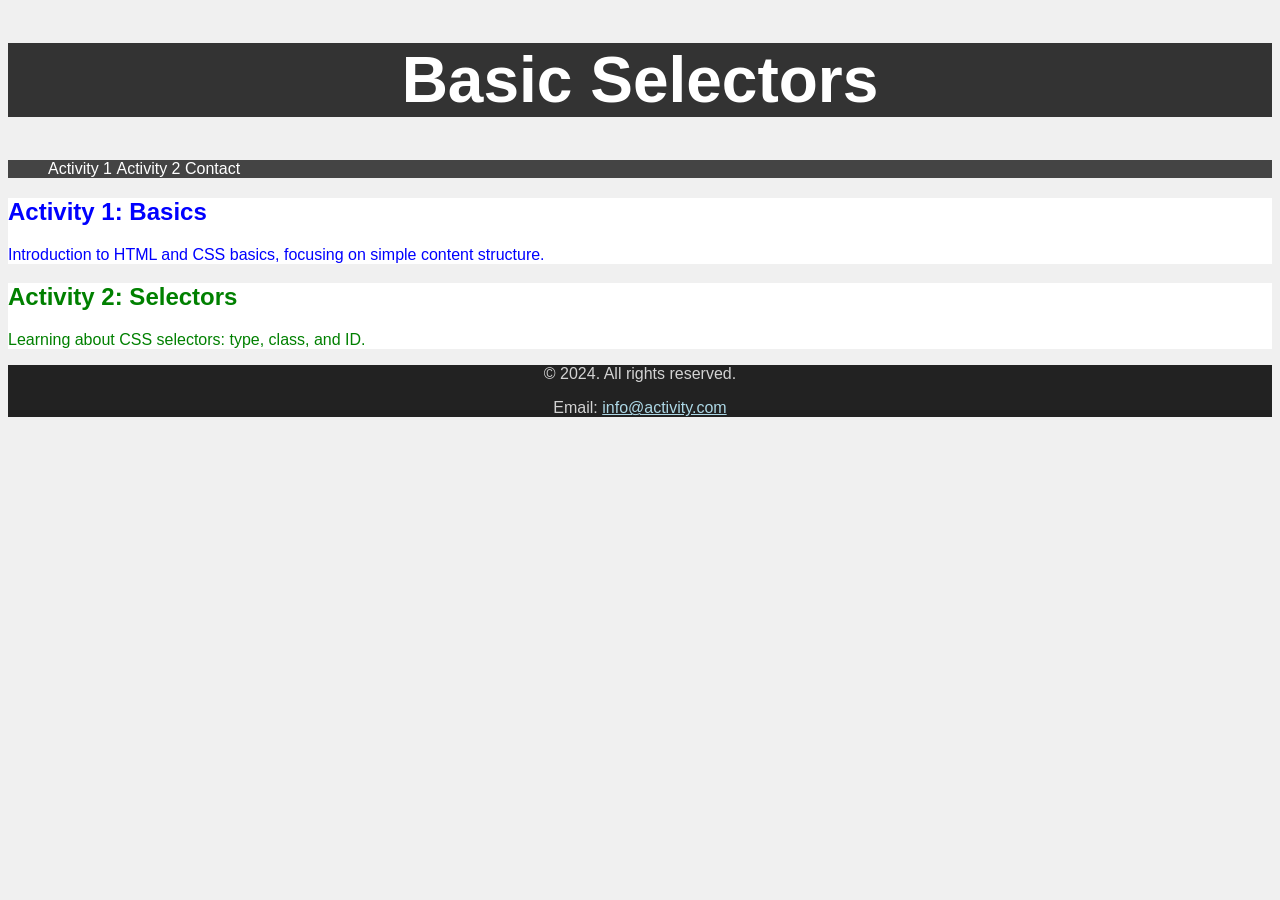
<file: 1.selectors/index.html>
<!DOCTYPE html>
<html lang="en">
<head>
  <meta charset="UTF-8">
  <title>Basic_Selectors</title>
  <link rel="stylesheet" href="styles/indexCss.css">
</head>
<body>

  <header id="main-header">
    <h1>Basic Selectors</h1>
  </header>

  <nav class="navbar">
    <ul>
      <li><a href="#activity1">Activity 1</a></li>
      <li><a href="#activity2">Activity 2</a></li>
      <li><a href="#contact">Contact</a></li>
    </ul>
  </nav>

  <main>
    <section id="activity1" class="activity">
      <h2>Activity 1: Basics</h2>
      <p>Introduction to HTML and CSS basics, focusing on simple content structure.</p>
    </section>

    <section id="activity2" class="activity">
      <h2>Activity 2: Selectors</h2>
      <p>Learning about CSS selectors: type, class, and ID.</p>
    </section>
  </main>

  <footer>
    <p>&copy; 2024. All rights reserved.</p>
    <p id="contact">Email: <a href="mailto:info@activity.com">info@activity.com</a></p>
  </footer>

</body>
</html>
</file>
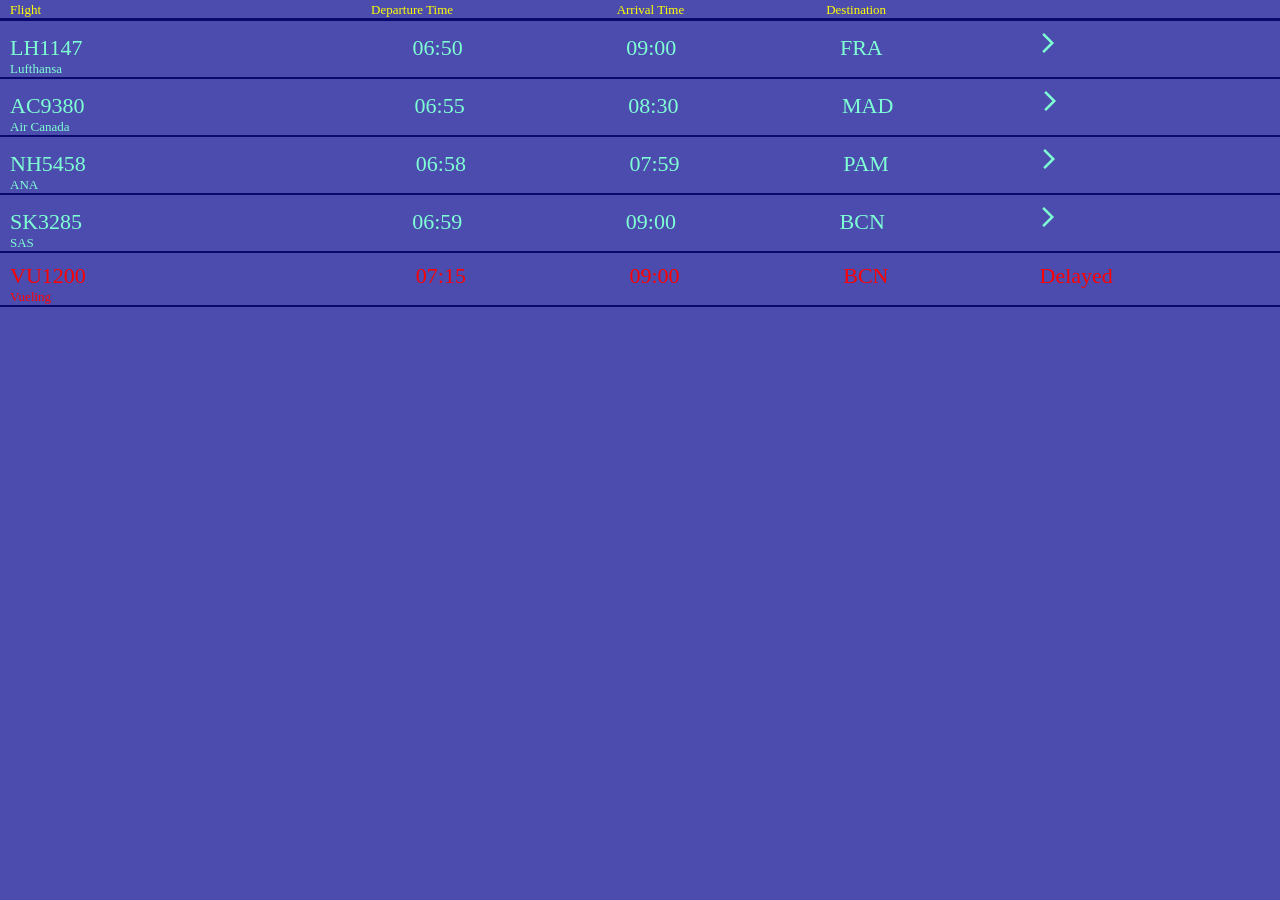
<file: 3.borders,padding,margin/index.html>
<!DOCTYPE html>
<html lang="en">
<head>
    <meta charset="UTF-8">
    <link rel="stylesheet" href="styles/borders.css">
    <title>borders</title>
</head>
<body>
    <div class="row1">
        <span class="r1 flight">Flight</span><span class="r1 depT">Departure Time</span><span class="r1 arrT">Arrival Time</span> <span class="r1 dest">Destination</span>
    </div>
    <div class="row2">
        <span class="r2 flight">LH1147</span><span class="r2 depT">06:50</span><span class="r2 arrT">09:00</span><span class="r2 dest">FRA</span><span class="material-symbols-outlined">arrow_forward_ios</span>
        <div class="description">Lufthansa</div>
    </div>
    <div class="row3">
        <span class="r3 flight">AC9380</span><span class="r3 depT">06:55</span><span class="r3 arrT">08:30</span><span class="r3 dest">MAD</span><span class="material-symbols-outlined">arrow_forward_ios</span>
        <div class="description">Air Canada</div>
    </div>
    <div class="row4">
        <span class="r4 flight">NH5458</span><span class="r4 depT">06:58</span><span class="r4 arrT">07:59</span><span class="r4 dest">PAM</span><span class="material-symbols-outlined">arrow_forward_ios</span>
        <div class="description">ANA</div>
    </div>
    <div class="row5">
        <span class="r5 flight">SK3285</span><span class="r5 depT">06:59</span><span class="r5 arrT">09:00</span><span class="r5 dest">BCN</span><span class="material-symbols-outlined">arrow_forward_ios</span>
        <div class="description"><span>SAS</span></div>
    </div>
    <div class="row6">
        <span class="r6 flight">VU1200</span><span class="r6 depT">07:15</span><span class="r6 arrT">09:00</span><span class="r6 dest">BCN</span><span>Delayed</span>
        <div class="description"><span>Vueling</span></div>
    </div>
</body>
</html>
</file>
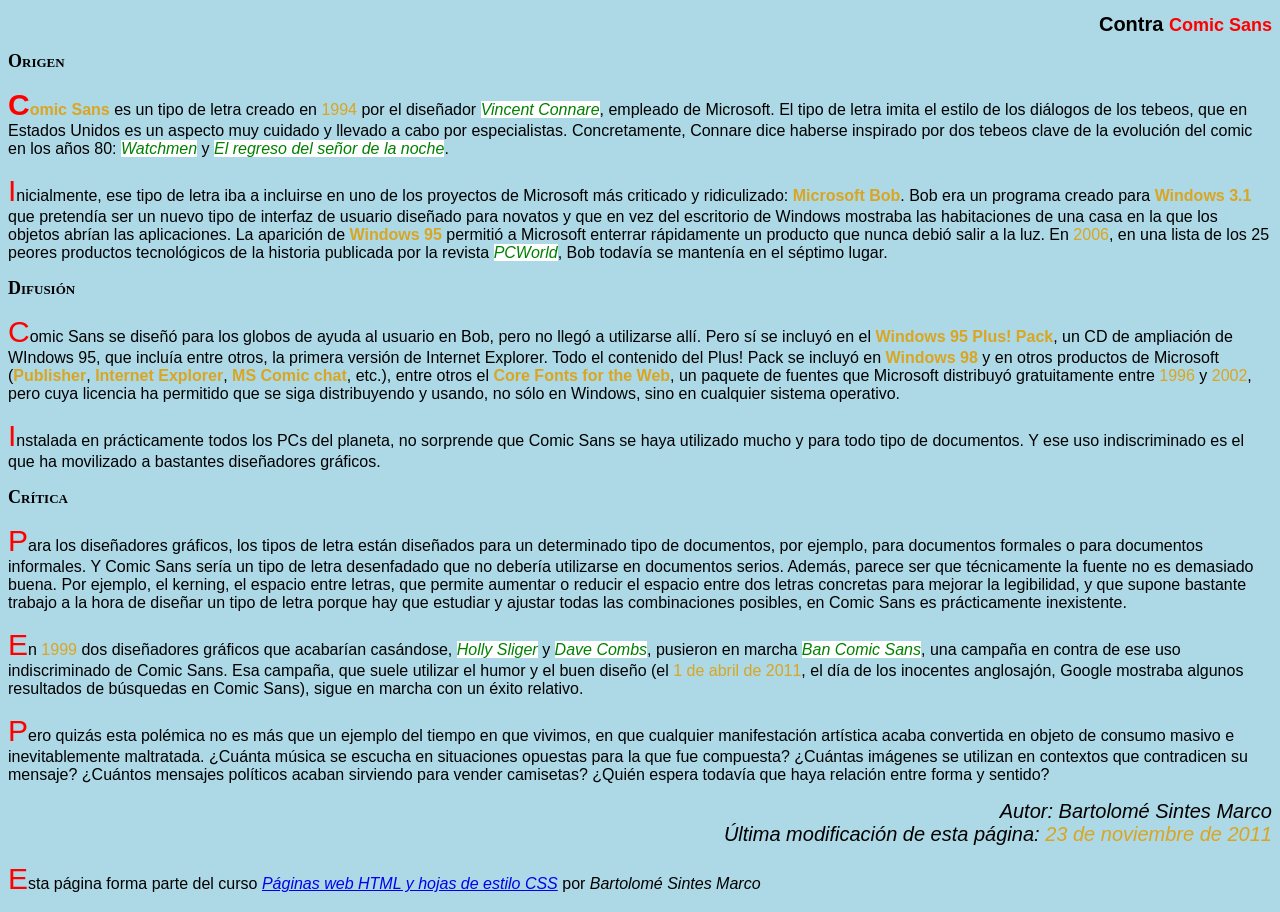
<file: 2.Text format/comic.html>
<!DOCTYPE html>
<html lang="es">
  <head>
    <meta charset="utf-8" />
    <title>
      Contra Comic Sans. Ejercicios. Páginas web HTML y hojas de estilo CSS.
      Bartolomé Sintes Marco. www.mclibre.org
    </title>
    <meta name="viewport" content="width=device-width, initial-scale=1.0" />
    <link rel="stylesheet" href="comic.css" title="Color" />
  </head>

  <body>
    <h1>Contra <span>Comic Sans</span></h1>

    <h2>Origen</h2>

    <p>
      <strong>Comic Sans</strong> es un tipo de letra creado en
      <time>1994</time> por el diseñador <em>Vincent Connare</em>, empleado de
      Microsoft. El tipo de letra imita el estilo de los diálogos de los tebeos,
      que en Estados Unidos es un aspecto muy cuidado y llevado a cabo por
      especialistas. Concretamente, Connare dice haberse inspirado por dos
      tebeos clave de la evolución del comic en los años 80: <em>Watchmen</em> y
      <em>El regreso del señor de la noche</em>.
    </p>

    <p>
      Inicialmente, ese tipo de letra iba a incluirse en uno de los proyectos de
      Microsoft más criticado y ridiculizado: <strong>Microsoft Bob</strong>.
      Bob era un programa creado para <strong>Windows 3.1</strong> que pretendía
      ser un nuevo tipo de interfaz de usuario diseñado para novatos y que en
      vez del escritorio de Windows mostraba las habitaciones de una casa en la
      que los objetos abrían las aplicaciones. La aparición de
      <strong>Windows 95</strong> permitió a Microsoft enterrar rápidamente un
      producto que nunca debió salir a la luz. En <time>2006</time>, en una
      lista de los 25 peores productos tecnológicos de la historia publicada por
      la revista <em>PCWorld</em>, Bob todavía se mantenía en el séptimo lugar.
    </p>

    <h2>Difusión</h2>

    <p>
      Comic Sans se diseñó para los globos de ayuda al usuario en Bob, pero no
      llegó a utilizarse allí. Pero sí se incluyó en el
      <strong>Windows 95 Plus! Pack</strong>, un CD de ampliación de WIndows 95,
      que incluía entre otros, la primera versión de Internet Explorer. Todo el
      contenido del Plus! Pack se incluyó en <strong>Windows 98</strong> y en
      otros productos de Microsoft (<strong>Publisher</strong>,
      <strong>Internet Explorer</strong>, <strong>MS Comic chat</strong>, etc.),
      entre otros el <strong>Core Fonts for the Web</strong>, un paquete de
      fuentes que Microsoft distribuyó gratuitamente entre <time>1996</time> y
      <time>2002</time>, pero cuya licencia ha permitido que se siga
      distribuyendo y usando, no sólo en Windows, sino en cualquier sistema
      operativo.
    </p>

    <p>
      Instalada en prácticamente todos los PCs del planeta, no sorprende que
      Comic Sans se haya utilizado mucho y para todo tipo de documentos. Y ese
      uso indiscriminado es el que ha movilizado a bastantes diseñadores
      gráficos.
    </p>

    <h2>Crítica</h2>

    <p>
      Para los diseñadores gráficos, los tipos de letra están diseñados para un
      determinado tipo de documentos, por ejemplo, para documentos formales o
      para documentos informales. Y Comic Sans sería un tipo de letra
      desenfadado que no debería utilizarse en documentos serios. Además, parece
      ser que técnicamente la fuente no es demasiado buena. Por ejemplo, el
      kerning, el espacio entre letras, que permite aumentar o reducir el
      espacio entre dos letras concretas para mejorar la legibilidad, y que
      supone bastante trabajo a la hora de diseñar un tipo de letra porque hay
      que estudiar y ajustar todas las combinaciones posibles, en Comic Sans es
      prácticamente inexistente.
    </p>

    <p>
      En <time>1999</time> dos diseñadores gráficos que acabarían casándose,
      <em>Holly Sliger</em> y <em>Dave Combs</em>, pusieron en marcha
      <em>Ban Comic Sans</em>, una campaña en contra de ese uso indiscriminado
      de Comic Sans. Esa campaña, que suele utilizar el humor y el buen diseño
      (el <time datetime="2011-04-01">1 de abril de 2011</time>, el día de los
      inocentes anglosajón, Google mostraba algunos resultados de búsquedas en
      Comic Sans), sigue en marcha con un éxito relativo.
    </p>

    <p>
      Pero quizás esta polémica no es más que un ejemplo del tiempo en que
      vivimos, en que cualquier manifestación artística acaba convertida en
      objeto de consumo masivo e inevitablemente maltratada. ¿Cuánta música se
      escucha en situaciones opuestas para la que fue compuesta? ¿Cuántas
      imágenes se utilizan en contextos que contradicen su mensaje? ¿Cuántos
      mensajes políticos acaban sirviendo para vender camisetas? ¿Quién espera
      todavía que haya relación entre forma y sentido?
    </p>

    <address>
      Autor: Bartolomé Sintes Marco<br />
      Última modificación de esta página:
      <time datetime="2011-11-23">23 de noviembre de 2011</time>
    </address>

    <!-- ñink to www.mclibre.org     -->
    <p class="mclibre">
      Esta página forma parte del curso
      <a href="https://www.mclibre.org/consultar/htmlcss/"
        ><cite>Páginas web HTML y hojas de estilo CSS</cite></a
      >
      por <cite>Bartolomé Sintes Marco</cite>
    </p>
  </body>
</html>
</file>
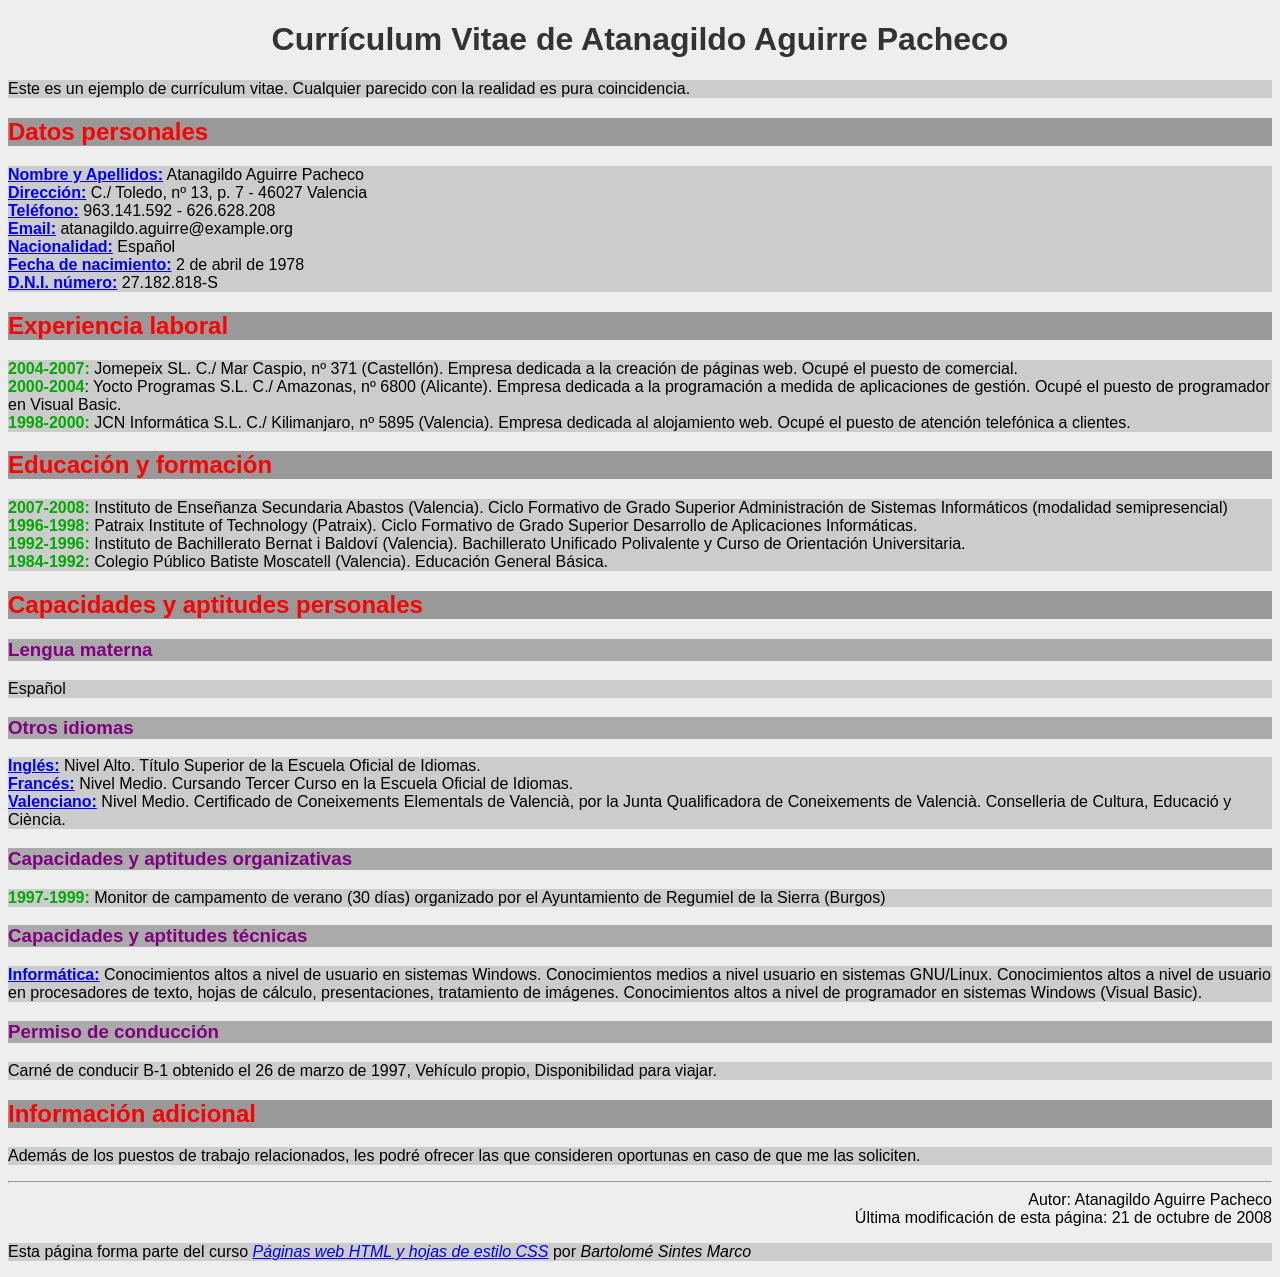
<file: 2.Text format/curriculum.html>
<!DOCTYPE html>
<html lang="es">
  <head>
    <meta charset="utf-8" />
    <title>
      Currículum Vitae. Ejercicios. Páginas web HTML y hojas de estilo CSS.
      Bartolomé Sintes Marco. www.mclibre.org
    </title>
    <meta name="viewport" content="width=device-width, initial-scale=1.0" />
    <link rel="stylesheet" href="curriculum.css" title="Color" />
  </head>

  <body>
    <h1>Currículum Vitae de Atanagildo Aguirre Pacheco</h1>

    <p>
      Este es un ejemplo de currículum vitae. Cualquier parecido con la realidad
      es pura coincidencia.
    </p>

    <h2>Datos personales</h2>

    <p>
      <em>Nombre y Apellidos:</em> Atanagildo Aguirre Pacheco<br />
      <em>Dirección:</em> C./ Toledo, nº 13, p. 7 - 46027 Valencia<br />
      <em>Teléfono:</em> 963.141.592 - 626.628.208<br />
      <em>Email:</em> atanagildo.aguirre@example.org<br />
      <em>Nacionalidad:</em> Español<br />
      <em>Fecha de nacimiento:</em> 2 de abril de 1978<br />
      <em>D.N.I. número:</em> 27.182.818-S<br />
    </p>

    <h2>Experiencia laboral</h2>

    <p>
      <strong>2004-2007:</strong> Jomepeix SL. C./ Mar Caspio, nº 371
      (Castellón). Empresa dedicada a la creación de páginas web. Ocupé el
      puesto de comercial. <br />
      <strong>2000-2004</strong>: Yocto Programas S.L. C./ Amazonas, nº 6800
      (Alicante). Empresa dedicada a la programación a medida de aplicaciones de
      gestión. Ocupé el puesto de programador en Visual Basic. <br />
      <strong>1998-2000:</strong> JCN Informática S.L. C./ Kilimanjaro, nº 5895
      (Valencia). Empresa dedicada al alojamiento web. Ocupé el puesto de
      atención telefónica a clientes.
    </p>

    <h2>Educación y formación</h2>

    <p>
      <strong>2007-2008:</strong> Instituto de Enseñanza Secundaria Abastos
      (Valencia). Ciclo Formativo de Grado Superior Administración de Sistemas
      Informáticos (modalidad semipresencial)<br />
      <strong>1996-1998:</strong> Patraix Institute of Technology (Patraix).
      Ciclo Formativo de Grado Superior Desarrollo de Aplicaciones Informáticas.
      <br />
      <strong>1992-1996:</strong> Instituto de Bachillerato Bernat i Baldoví
      (Valencia). Bachillerato Unificado Polivalente y Curso de Orientación
      Universitaria. <br />
      <strong>1984-1992:</strong> Colegio Público Batiste Moscatell (Valencia).
      Educación General Básica.
    </p>

    <h2>Capacidades y aptitudes personales</h2>

    <h3>Lengua materna</h3>

    <p>Español</p>

    <h3>Otros idiomas</h3>

    <p>
      <em>Inglés:</em> Nivel Alto. Título Superior de la Escuela Oficial de
      Idiomas.<br />
      <em>Francés:</em> Nivel Medio. Cursando Tercer Curso en la Escuela Oficial
      de Idiomas.<br />
      <em>Valenciano:</em> Nivel Medio. Certificado de Coneixements Elementals
      de Valencià, por la Junta Qualificadora de Coneixements de Valencià.
      Conselleria de Cultura, Educació y Ciència.
    </p>

    <h3>Capacidades y aptitudes organizativas</h3>

    <p>
      <strong>1997-1999:</strong> Monitor de campamento de verano (30 días)
      organizado por el Ayuntamiento de Regumiel de la Sierra (Burgos)
    </p>

    <h3>Capacidades y aptitudes técnicas</h3>

    <p>
      <em>Informática:</em> Conocimientos altos a nivel de usuario en sistemas
      Windows. Conocimientos medios a nivel usuario en sistemas GNU/Linux.
      Conocimientos altos a nivel de usuario en procesadores de texto, hojas de
      cálculo, presentaciones, tratamiento de imágenes. Conocimientos altos a
      nivel de programador en sistemas Windows (Visual Basic).
    </p>

    <h3>Permiso de conducción</h3>

    <p>
      Carné de conducir B-1 obtenido el 26 de marzo de 1997, Vehículo propio,
      Disponibilidad para viajar.
    </p>

    <h2>Información adicional</h2>

    <p>
      Además de los puestos de trabajo relacionados, les podré ofrecer las que
      consideren oportunas en caso de que me las soliciten.
    </p>

    <hr />

    <address>
      Autor: Atanagildo Aguirre Pacheco<br />
      Última modificación de esta página: 21 de octubre de 2008
    </address>

    <!-- Enlace a www.mclibre.org     -->
    <!-- No forma parte del ejercicio -->
    <p class="mclibre">
      Esta página forma parte del curso
      <a href="https://www.mclibre.org/consultar/htmlcss/">
        <cite>Páginas web HTML y hojas de estilo CSS</cite></a>
      por <cite>Bartolomé Sintes Marco</cite>
    </p>
  </body>
</html>
</file>
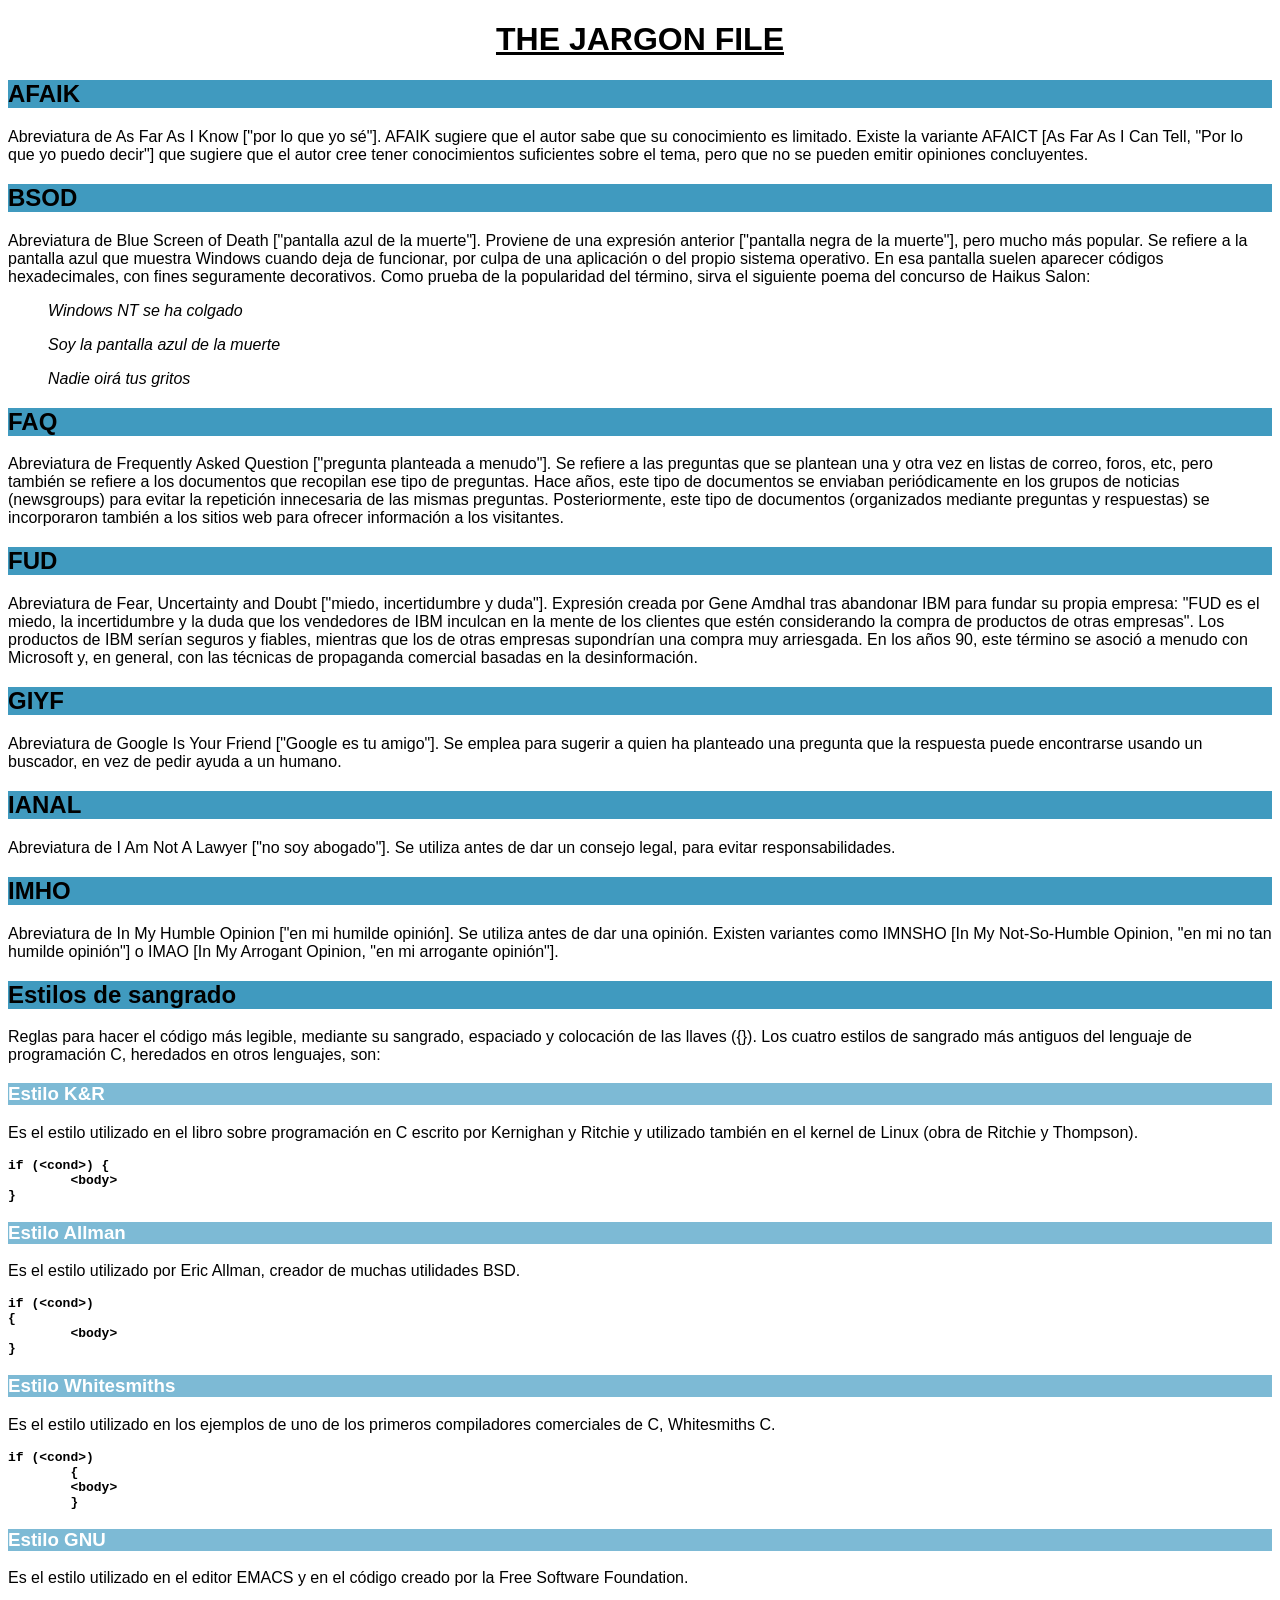
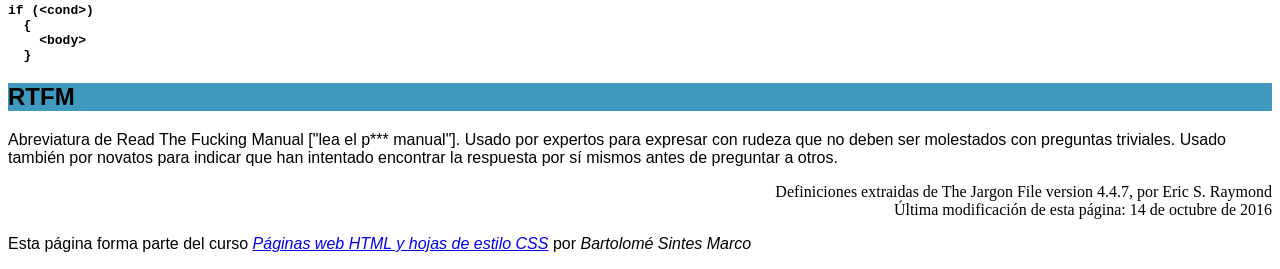
<file: 2.Text format/jargon.html>
<!DOCTYPE html>
<html lang="es">
  <head>
    <meta charset="utf-8" />
    <title>The Jargon File</title>
    <meta name="viewport" content="width=device-width, initial-scale=1.0" />
    <link rel="stylesheet" href="jargon.css" title="Color" />
  </head>

  <body>
    <h1>The jargon file</h1>

    <h2>AFAIK</h2>

    <p>
      Abreviatura de As Far As I Know ["por lo que yo sé"]. AFAIK sugiere que el
      autor sabe que su conocimiento es limitado. Existe la variante AFAICT [As
      Far As I Can Tell, "Por lo que yo puedo decir"] que sugiere que el autor
      cree tener conocimientos suficientes sobre el tema, pero que no se pueden
      emitir opiniones concluyentes.
    </p>

    <h2>BSOD</h2>

    <p>
      Abreviatura de Blue Screen of Death ["pantalla azul de la muerte"].
      Proviene de una expresión anterior ["pantalla negra de la muerte"], pero
      mucho más popular. Se refiere a la pantalla azul que muestra Windows
      cuando deja de funcionar, por culpa de una aplicación o del propio sistema
      operativo. En esa pantalla suelen aparecer códigos hexadecimales, con
      fines seguramente decorativos. Como prueba de la popularidad del término,
      sirva el siguiente poema del concurso de Haikus Salon:
    </p>

    <blockquote>
      <p>Windows NT se ha colgado</p>

      <p>Soy la pantalla azul de la muerte</p>

      <p>Nadie oirá tus gritos</p>
    </blockquote>

    <h2>FAQ</h2>

    <p>
      Abreviatura de Frequently Asked Question ["pregunta planteada a menudo"].
      Se refiere a las preguntas que se plantean una y otra vez en listas de
      correo, foros, etc, pero también se refiere a los documentos que recopilan
      ese tipo de preguntas. Hace años, este tipo de documentos se enviaban
      periódicamente en los grupos de noticias (newsgroups) para evitar la
      repetición innecesaria de las mismas preguntas. Posteriormente, este tipo
      de documentos (organizados mediante preguntas y respuestas) se
      incorporaron también a los sitios web para ofrecer información a los
      visitantes.
    </p>

    <h2>FUD</h2>

    <p>
      Abreviatura de Fear, Uncertainty and Doubt ["miedo, incertidumbre y
      duda"]. Expresión creada por Gene Amdhal tras abandonar IBM para fundar su
      propia empresa: "FUD es el miedo, la incertidumbre y la duda que los
      vendedores de IBM inculcan en la mente de los clientes que estén
      considerando la compra de productos de otras empresas". Los productos de
      IBM serían seguros y fiables, mientras que los de otras empresas
      supondrían una compra muy arriesgada. En los años 90, este término se
      asoció a menudo con Microsoft y, en general, con las técnicas de
      propaganda comercial basadas en la desinformación.
    </p>

    <h2>GIYF</h2>

    <p>
      Abreviatura de Google Is Your Friend ["Google es tu amigo"]. Se emplea
      para sugerir a quien ha planteado una pregunta que la respuesta puede
      encontrarse usando un buscador, en vez de pedir ayuda a un humano.
    </p>

    <h2>IANAL</h2>

    <p>
      Abreviatura de I Am Not A Lawyer ["no soy abogado"]. Se utiliza antes de
      dar un consejo legal, para evitar responsabilidades.
    </p>

    <h2>IMHO</h2>

    <p>
      Abreviatura de In My Humble Opinion ["en mi humilde opinión]. Se utiliza
      antes de dar una opinión. Existen variantes como IMNSHO [In My
      Not-So-Humble Opinion, "en mi no tan humilde opinión"] o IMAO [In My
      Arrogant Opinion, "en mi arrogante opinión"].
    </p>

    <h2>Estilos de sangrado</h2>

    <p>
      Reglas para hacer el código más legible, mediante su sangrado, espaciado y
      colocación de las llaves ({}). Los cuatro estilos de sangrado más antiguos
      del lenguaje de programación C, heredados en otros lenguajes, son:
    </p>

    <h3>Estilo K&amp;R</h3>

    <p>
      Es el estilo utilizado en el libro sobre programación en C escrito por
      Kernighan y Ritchie y utilizado también en el kernel de Linux (obra de
      Ritchie y Thompson).
    </p>

    <pre>
if (&lt;cond&gt;) {
        &lt;body&gt;
}</pre
    >

    <h3>Estilo Allman</h3>

    <p>
      Es el estilo utilizado por Eric Allman, creador de muchas utilidades BSD.
    </p>

    <pre>
if (&lt;cond&gt;)
{
        &lt;body&gt;
}</pre
    >

    <h3>Estilo Whitesmiths</h3>

    <p>
      Es el estilo utilizado en los ejemplos de uno de los primeros compiladores
      comerciales de C, Whitesmiths C.
    </p>

    <pre>
if (&lt;cond&gt;)
        {
        &lt;body&gt;
        }</pre
    >

    <h3>Estilo GNU</h3>

    <p>
      Es el estilo utilizado en el editor EMACS y en el código creado por la
      Free Software Foundation.
    </p>

    <pre>
if (&lt;cond&gt;)
  {
    &lt;body&gt;
  }</pre
    >

    <h2>RTFM</h2>

    <p>
      Abreviatura de Read The Fucking Manual ["lea el p*** manual"]. Usado por
      expertos para expresar con rudeza que no deben ser molestados con
      preguntas triviales. Usado también por novatos para indicar que han
      intentado encontrar la respuesta por sí mismos antes de preguntar a otros.
    </p>

    <address>
      Definiciones extraidas de The Jargon File version 4.4.7, por Eric S.
      Raymond<br />
      Última modificación de esta página: 14 de octubre de 2016
    </address>

    <!-- Enlace a www.mclibre.org     -->
    <!-- No forma parte del ejercicio -->
    <p class="mclibre">
      Esta página forma parte del curso
      <a href="https://www.mclibre.org/consultar/htmlcss/"
        ><cite>Páginas web HTML y hojas de estilo CSS</cite></a
      >
      por <cite>Bartolomé Sintes Marco</cite>
    </p>
  </body>
</html>
</file>
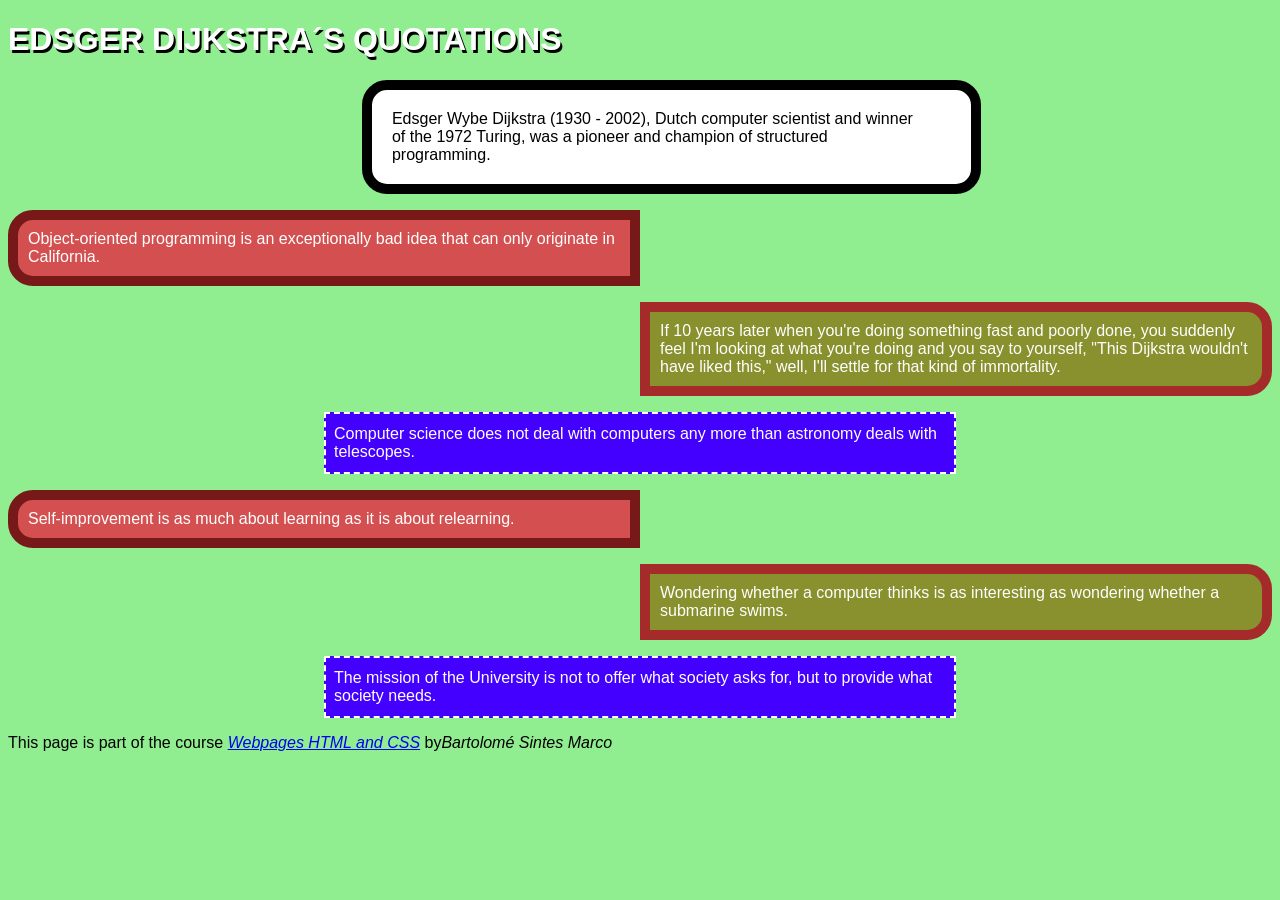
<file: 4.Padding, Margin,Border/dijkstra.html>
<!DOCTYPE html>
<html lang="es">
  <head>
    <meta charset="utf-8" />
    <title>
      Edsger Dijkstra´s Quotations. Exercises. Webpages HTML and CSS. 
      By Bartolomé Sintes Marco. www.mclibre.org
    </title>
    <meta name="viewport" content="width=device-width, initial-scale=1.0" />
    <link rel="stylesheet" href="dijkstra.css" title="Color" />
  </head>

  <body>
    <h1>Edsger Dijkstra´s Quotations</h1>

    <p class="intro">
      Edsger Wybe Dijkstra (1930 - 2002), 
      Dutch computer scientist and winner of the 1972 Turing, was a pioneer and champion of structured programming.
    </p>

    <p class="style-1">
      Object-oriented programming is an exceptionally 
      bad idea that can only originate in California.
    </p>

    <p class="style-2">
      If 10 years later when you're doing something fast and poorly done, you suddenly feel I'm looking at what you're doing and you say to yourself, "This
      Dijkstra wouldn't have liked this," well, I'll settle for that kind of immortality.
    </p>

    <p class="style-3">
      Computer science does not deal with computers any more than
       astronomy deals with telescopes. 
    </p>

    <p class="style-1">
      Self-improvement is as much about learning as it is about relearning.
    </p>

    <p class="style-2">
      Wondering whether a computer thinks is as 
      interesting as wondering whether a submarine swims.
    </p>

    <p class="style-3">
      The mission of the University is not to offer what society asks for,
       but to provide what society needs.  
    </p>

    <!-- Enlace a www.mclibre.org     -->
    <!-- No forma parte del ejercicio -->
    <p class="mclibre">
      This page is part of the course
      <a href="https://www.mclibre.org/consultar/htmlcss/"
        ><cite>Webpages HTML and CSS</cite></a
      >
      by<cite>Bartolomé Sintes Marco</cite>
    </p>
  </body>
</html>
</file>
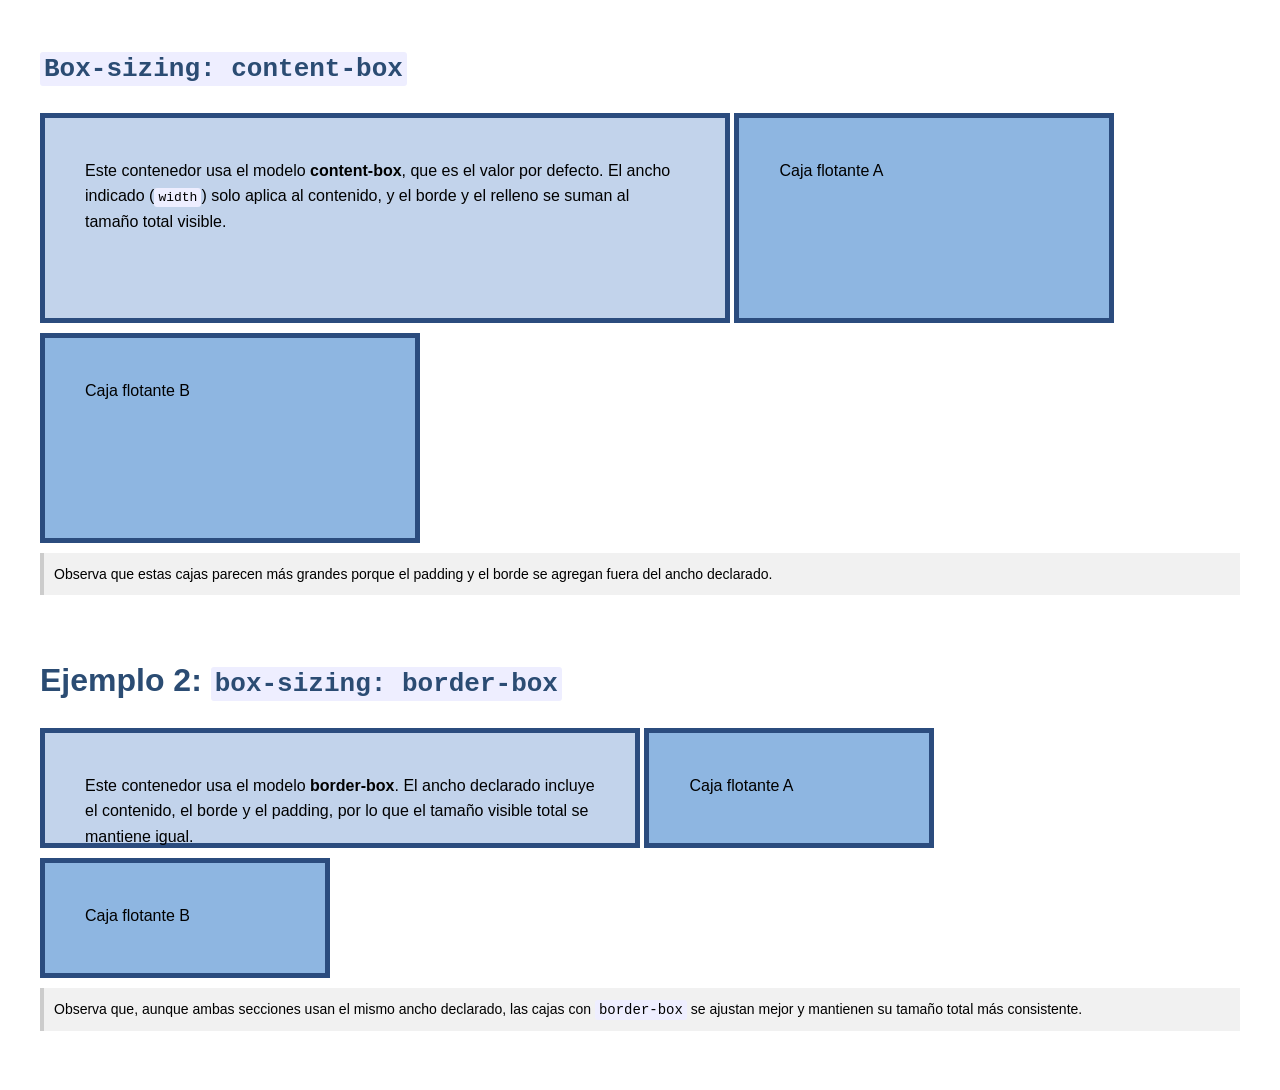
<file: 5.Box-sizingFloat_AL/5.Box-sizingFloatAL.html>
<!DOCTYPE html>
<html lang="es">  
  <head>
    <link rel="stylesheet" href="5.Box-sizingFloat.css">
  </head>    
  <body>

    <div class="section">
      <h1><code>Box-sizing: content-box</code></h1>

      <div class="box content-box">
        Este contenedor usa el modelo <strong>content-box</strong>, que es el valor por defecto.  
        El ancho indicado (<code>width</code>) solo aplica al contenido, y el borde y el relleno se suman al tamaño total visible.
      </div>

      <div class="half content-box">Caja flotante A</div>
      <div class="half content-box">Caja flotante B</div>

      <div class="clearfix"></div>

      <div class="info">
        Observa que estas cajas parecen más grandes porque el padding y el borde se agregan fuera del ancho declarado.
      </div>
    </div>

    <div class="section">
      <h1>Ejemplo 2: <code>box-sizing: border-box</code></h1>

      <div class="box border-box">
        Este contenedor usa el modelo <strong>border-box</strong>.  
        El ancho declarado incluye el contenido, el borde y el padding, por lo que el tamaño visible total se mantiene igual.
      </div>

      <div class="half border-box">Caja flotante A</div>
      <div class="half border-box">Caja flotante B</div>

      <div class="clearfix"></div>

      <div class="info">
         Observa que, aunque ambas secciones usan el mismo ancho declarado, las cajas con <code>border-box</code> se ajustan mejor y mantienen su tamaño total más consistente.
      </div>
    </div>
  </body>
</html>
</file>
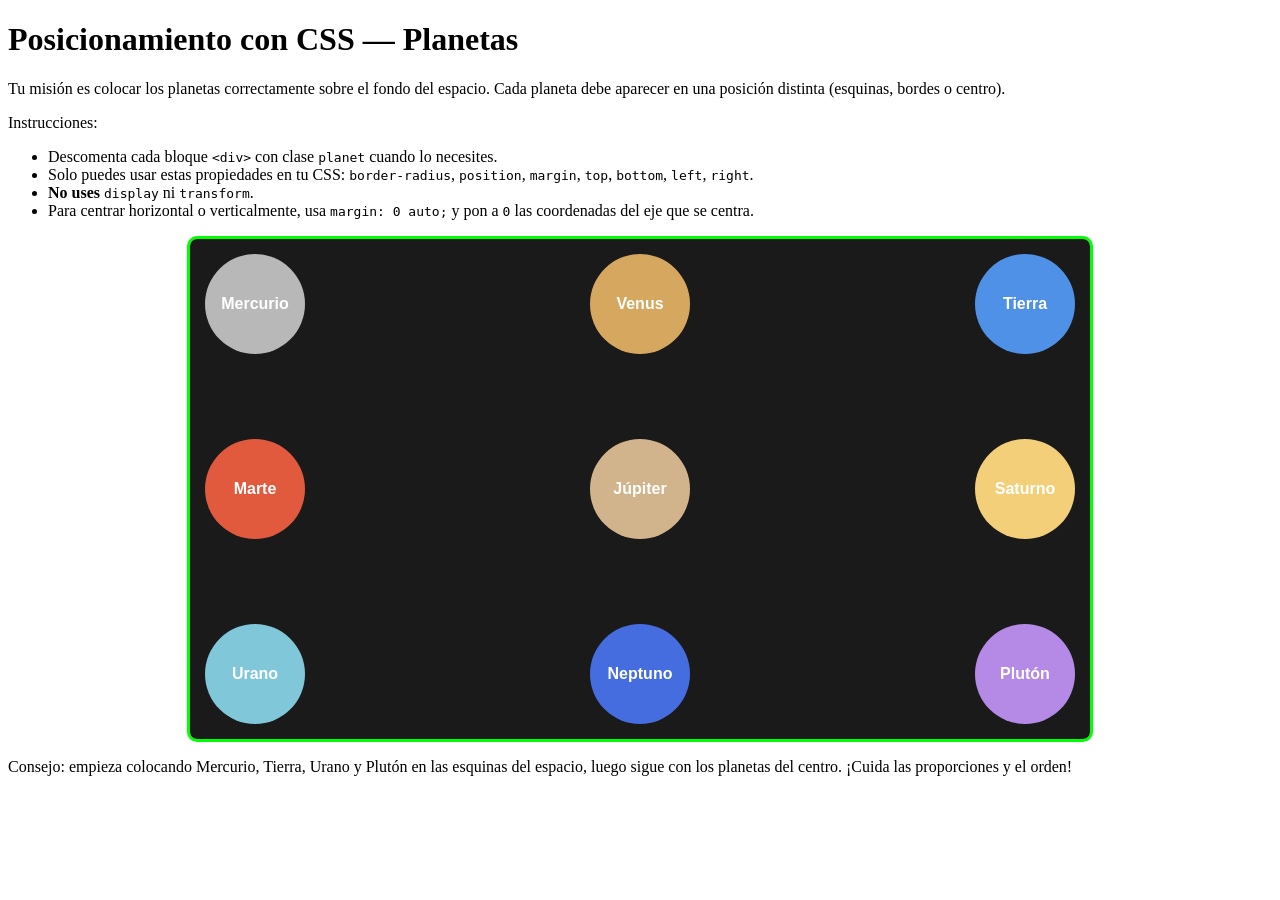
<file: 6.Positioning_AL/6.Positioning.html>
<!DOCTYPE html>
<html lang="es">
  <head>
    <meta charset="utf-8" />
    <title>Posicionamiento: Planetas en el Espacio</title>
    <link rel="stylesheet" href="6.Positioning.css" />
  </head>
  <body>
    <h1>Posicionamiento con CSS — Planetas</h1>

    <p>
      Tu misión es colocar los planetas correctamente sobre el fondo del espacio.  
      Cada planeta debe aparecer en una posición distinta (esquinas, bordes o centro).
    </p>

    <p>
      Instrucciones:
      <ul>
        <li>Descomenta cada bloque <code>&lt;div&gt;</code> con clase <code>planet</code> cuando lo necesites.</li>
        <li>Solo puedes usar estas propiedades en tu CSS:
          <code>border-radius</code>, <code>position</code>, <code>margin</code>, <code>top</code>, <code>bottom</code>, <code>left</code>, <code>right</code>.
        </li>
        <li><strong>No uses</strong> <code>display</code> ni <code>transform</code>.</li>
        <li>Para centrar horizontal o verticalmente, usa <code>margin: 0 auto;</code> y pon a <code>0</code> las coordenadas del eje que se centra.</li>
      </ul>
    </p>

    <div class="container">
      <div class="espacio"></div>

      <!-- Descomenta los planetas uno por uno -->
        <div class="planet" id="mercurio">Mercurio</div> 
        <div class="planet" id="venus">Venus</div>
        <div class="planet" id="tierra">Tierra</div>
        <div class="planet" id="marte">Marte</div>
        <div class="planet" id="jupiter">Júpiter</div>
        <div class="planet" id="saturno">Saturno</div>      
        <div class="planet" id="urano">Urano</div> 
        <div class="planet" id="neptuno">Neptuno</div>       
        <div class="planet" id="pluton">Plutón</div> 
    </div>

    <p>
       Consejo: empieza colocando Mercurio, Tierra, Urano y Plutón en las esquinas del espacio,
      luego sigue con los planetas del centro. ¡Cuida las proporciones y el orden!
    </p>
  </body>
</html>
</file>
<file: 1.selectors/styles/indexCss.css>
body {
    background-color: #f0f0f0;
    font-family: Arial,sans-serif;
}

header {
    font-size: 2rem;
    color: white;
    background-color: #333;
    text-align: center;
}

.navbar {
    list-style: none;
    background-color: #444;
}
.navbar li {
    display: inline-block;
}
.navbar li a {
    color: white;
    text-decoration: none;
}

.activity {
    background-color: white;
}

#activity1 {
    color: blue;
}

#activity2 {
    color: green;
}

footer {
    background-color: #222;
    color: lightgray;
    text-align: center;
}
footer a {
    color: lightblue;
}
</file>
<file: 3.borders,padding,margin/styles/borders.css>
/*
HELP.TXT
All elements on the page have:
	margin: 0; removes all outer space around elements.
	padding: auto;
Body:
Sets a blue background (rgb(76, 76, 174)).
Text-color:white

row1:
is a class that adds a bottom border, bold text, and changes the color to yellow.

Inner Elements (Classes .r1, .flight, .depT, .arrT, .dest):
These classes apply specific spacing and alignment to elements inside .row1.
r1: Adds space to the left and centers text.
.flight, .depT, .arrT, .dest: Add space to the right (for layout purposes).
*/
@import url("https://fonts.googleapis.com/css2?family=Material+Symbols+Outlined:opsz,wght,FILL,GRAD@20..48,100..700,0..1,-50..200&icon_names=arrow_forward_ios");
@import url("https://fonts.googleapis.com/css2?family=Material+Symbols+Outlined:opsz,wght,FILL,GRAD@20..48,100..700,0..1,-50..200&icon_names=arrow_forward_ios");

* {
    margin: 0;
    padding: auto;
}

body {
	background-color: rgb(76, 76, 174);
	color: white;
}

.row1 {
	border-bottom: solid #0A0A6C;
	font-style: bold;
	color: yellow;
}
.row1 .r1 {	
	margin-left: 10px;
	text-align: center;
	font-size: small;
}
.row1 .flight{padding-right: 25%}
.row1 .depT{padding-right:12%;}
.row1 .arrT{padding-right:10%;}
.row1 .dest{padding-right:11.8%}

.row2{
    border-bottom:2px solid rgb(10, 10, 108);
    font-size: 22px;
    margin-top: 10px;
    color: aquamarine;
}
.row2 .r2{margin-left: 10px;
          text-align: center;}
.row2 .flight{padding-right:25%;}
.row2 .depT{padding-right:12%;}
.row2 .arrT{padding-right:12%;}
.row2 .dest{padding-right:12%;}

.row3{
    font-size: 22px;
    border-bottom:2px solid rgb(10, 10, 108);
    margin-top: 10px;
    color: aquamarine;
}
.row3 .r3{ margin-left: 10px;
           text-align: center;}
.row3 .flight{padding-right:25%;}
.row3 .depT{padding-right:12%;}
.row3 .arrT{padding-right:12%;}
.row3 .dest{padding-right:11.3%;}

.row4{
    font-size: 22px;
    border-bottom:2px solid rgb(10, 10, 108);
    margin-top: 10px;
    color: aquamarine;
}
.row4 .r4{margin-left: 10px;
          text-align: center;}
.row4 .flight{padding-right:25%;}
.row4 .depT{padding-right:12%;}
.row4 .arrT{padding-right:12%;}
.row4 .dest{padding-right:11.6%;}

.row5{
    font-size: 22px;
    border-bottom:2px solid rgb(10, 10, 108);
    margin-top: 10px;
    color: aquamarine;
}
.row5 .r5{
    margin-left: 10px;
    text-align: center;
}
.row5 .flight{padding-right:25%;}
.row5 .depT{padding-right:12%;}
.row5 .arrT{padding-right:12%;}
.row5 .dest{padding-right:11.8%;}


.row6{
    font-size: 22px;
    border-bottom:2px solid rgb(10, 10, 108);
    margin-top: 10px;
    color: red;
}
.row6 .r6{
    margin-left: 10px;
    text-align: center;
}
.row6 .flight{padding-right:25%;}
.row6 .depT{padding-right:12%;}
.row6 .arrT{padding-right:12%;}
.row6 .dest{padding-right:11.8%;}

.description{
    font-size: small;
    margin-left: 10px;
}
</file>
<file: 2.Text format/comic.css>
body {
    background-color: #add8e6;
}
p:first-letter {
    color: red;
    font-size: 30px;
}
p {
    font-family: arial;
}
strong {
    color:#daa520;
}
time {
    color:#daa520;
}
em {
    color:green;
    background-color: white;
}
h1 {
    font-family: arial;
    text-align: end;
    font-size: 20px;
}
h1 span {
    color: red;
    font-size: 18px;
}
h2 {
    font-family:'Times New Roman', Times, serif;
    font-variant:small-caps;
    font-size: 18px;
}
address {
    text-align: end;
    font-family: arial;
    font-size: 20px;
}
</file>
<file: 2.Text format/curriculum.css>
h1 {
    color: #333;
    text-align: center;
}
body{
    background-color: #eee;
    font-family: Arial;
}
p {
    background-color: #ccc;
}
h2 {
    background-color: #999;
    color: red;
}
em{
    color: blue;
    text-decoration-line: underline;
    font-weight: bold;
    font-style: normal;
}
strong {
    color: #00AA00;
}
h3{
    background-color: #aaa;
    color: purple;
}
address {
    font-style: normal;
    text-align: end;
}
</file>
<file: 2.Text format/jargon.css>
h1 {
    text-transform: uppercase;
    text-align: center;
    text-decoration-line: underline;
}
body {
    font-family: arial;
}
h2 {
    background-color: #409ABF;
}
blockquote {
    font-style: italic;
}
h3 {
    background-color: #7DBAD5;
    color: white;
}
pre {
    font-weight: bolder;
}
address {
  text-align: end;
  font-style: normal;  
  font-family: 'Times New Roman', Times, serif;
}
</file>
<file: 4.Padding, Margin,Border/dijkstra.css>
/*
Comments about exercise 4.Padding, Margin, Border
==================================================

TAGNAMES
----------

If you chech html code you can see the following tagnames:

    element <h1>
    some paragraphs <p>

Take account into the following classes to apply the necessary styles.
Classes
-------

You have in total 4 classes that you MUST NOT modify.

    class intro: first paragraph
    class style-1: 1st and 4th quotation
    class style-2: 2nd and 5th quotation
    class style-3: 3rd and 6th quotation


--------

In this exercise you can use type of letter:sans-serif.

*/

body {
    background-color: #90EE90;
    font-family: sans-serif;
}
h1 {
    text-transform: uppercase;
    color: white;
    text-shadow: 2px 3px 0px black;
}

.intro {
    background-color: white;
    margin-right: 23%;
    margin-left: 28%;
    padding: 20px 50px 20px 20px;
    border: solid black 10px;
    border-radius: 25px;
}

.style-1 {
    color: white;
    background-color: #D45050;
    margin-right: 50%;
    padding: 10px 10px 10px 10px;
    border: solid #771919 10px;
    border-top-left-radius: 25px;
    border-bottom-left-radius: 25px;

}

.style-2 {
    color: white;
    background-color: #88912D;
    margin-left: 50%;
    padding: 10px 10px 10px 10px;
    border: solid #A52A2A 10px;
    border-top-right-radius: 25px;
    border-bottom-right-radius: 25px;
}

.style-3 {
    color: white;
    background-color: #4400FF; 
    margin-right: 25%;
    margin-left: 25%;  
    padding: 11px 8px 11px 8px;
    border: dashed white 2.5px;
}
</file>
<file: 5.Box-sizingFloat_AL/5.Box-sizingFloat.css>
body{
    font-family: Arial,sans-serif;
    margin:40px;
    line-height: 1.6;
    background-color: white;
}
.clearfix{clear: both;}

.box{
    width: 600px;
    height: 120px;
    border: 5px solid #2b4c7e;
    padding: 40px;
    background-color: #c2d3eb;
    margin-bottom: 10px;
}
.half{
    width: 290px;
    height: 120px;
    border: 5px solid #2b4c7e;
    padding:40px;
    background-color: #8eb6e1;
    margin-right: 10px;
}
h1{
    color:#2b4c73;
}

.section{
    margin-bottom:60px;
}
.info{
    font-size: 14px;
    background-color: #f1f1f1;
    border-left: 4px solid #ccc;
    padding:10px;
    margin-top:10px;
}
code{
    background-color: #eef;
    padding: 2px 4px;
    border-radius: 3px;
}
/*
Cambios
*/
.content-box {
    display: inline-block;
    vertical-align: top;
    flex-direction: column;
    box-sizing: content-box;
}
.border-box {
    display: inline-block;
    vertical-align: top;
    box-sizing: border-box;
}
</file>
<file: 6.Positioning_AL/6.Positioning.css>
.container {
  max-width: 900px;
  margin: 0 auto;
  overflow: hidden;
  position: relative;
  border: solid lime;
  border-radius: 10px;
}

.container .espacio {
  width: 100%;
  height: 500px;
  display: block;
  background-color: #1a1a1a;
}

.planet {
  width: 100px;
  height: 100px;
  color: white;
  font-weight: bold;
  font-family: Arial, sans-serif;
  text-align: center;
  border-radius: 90%; 
  position: absolute;
  line-height: 100px;
}
#mercurio {
  background-color: #b8b8b8;
  top: 15px;
  left: 15px;
}
#venus {
  background-color: #d6a75e;
  top: 15px;
  left: 0;
  right: 0;
  margin: 0 auto;
}
#tierra {
  background-color: #4e91e6;
  top: 15px;
  right: 15px;
  margin: 0 auto;
}
#marte {
  background-color: #e15a3d;
  top: 0;
  bottom: 0;
  left: 15px;
  margin: auto auto;
}
#jupiter {
  background-color: #d2b48c;
  top: 0;
  bottom: 0;
  right: 0;
  left: 0;
  margin: auto auto;
}
#saturno {
  background-color: #f3cf7a;
  top: 0;
  bottom: 0;
  right: 15px;
  margin: auto auto;
}
#urano {
  background-color: #7fc7d9;
  bottom: 15px;
  right: 0;
  left: 15px;
  margin: auto 0;
}
#neptuno {
  background-color: #466de0;
  bottom: 15px;
  right: 0;
  left: 0;
  margin: auto auto;
}
#pluton {
  background-color: #b48ae6;
  bottom: 15px;
  right: 15px;
  margin: auto 0;
}
</file>
